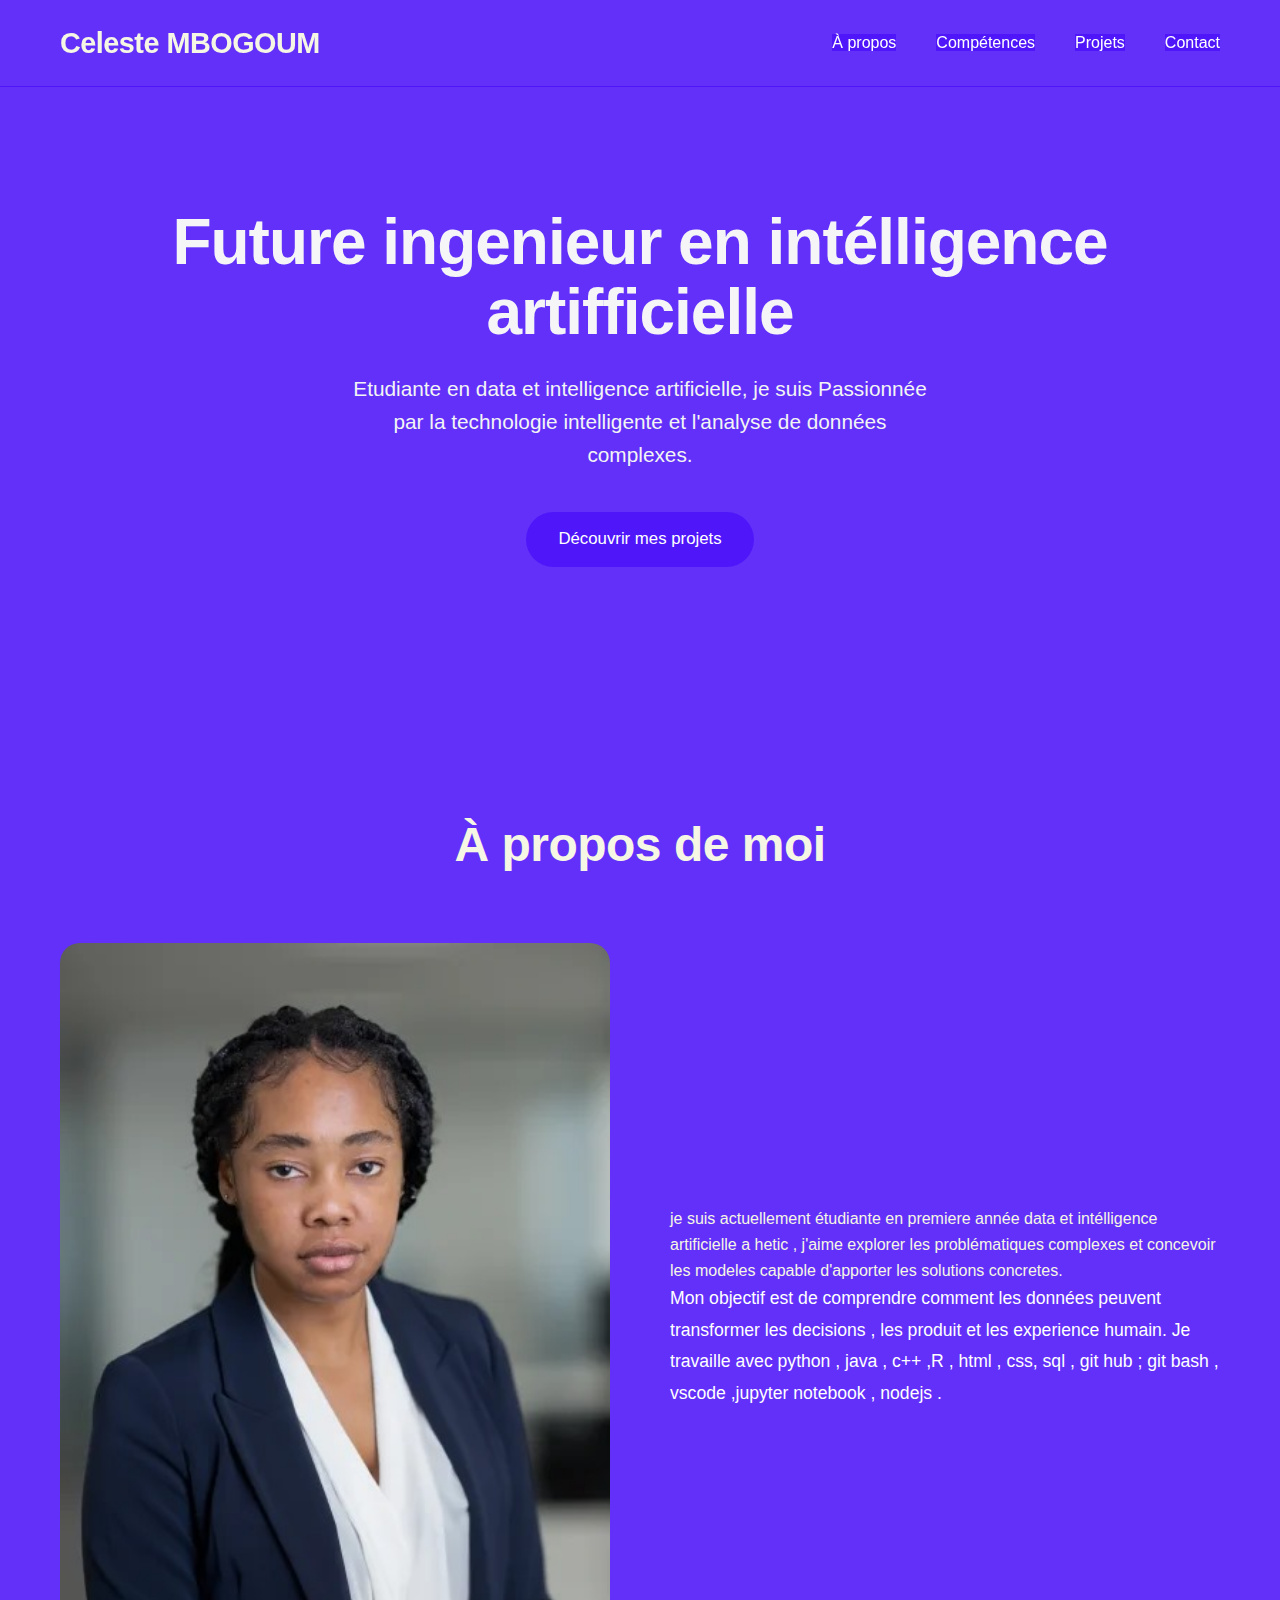
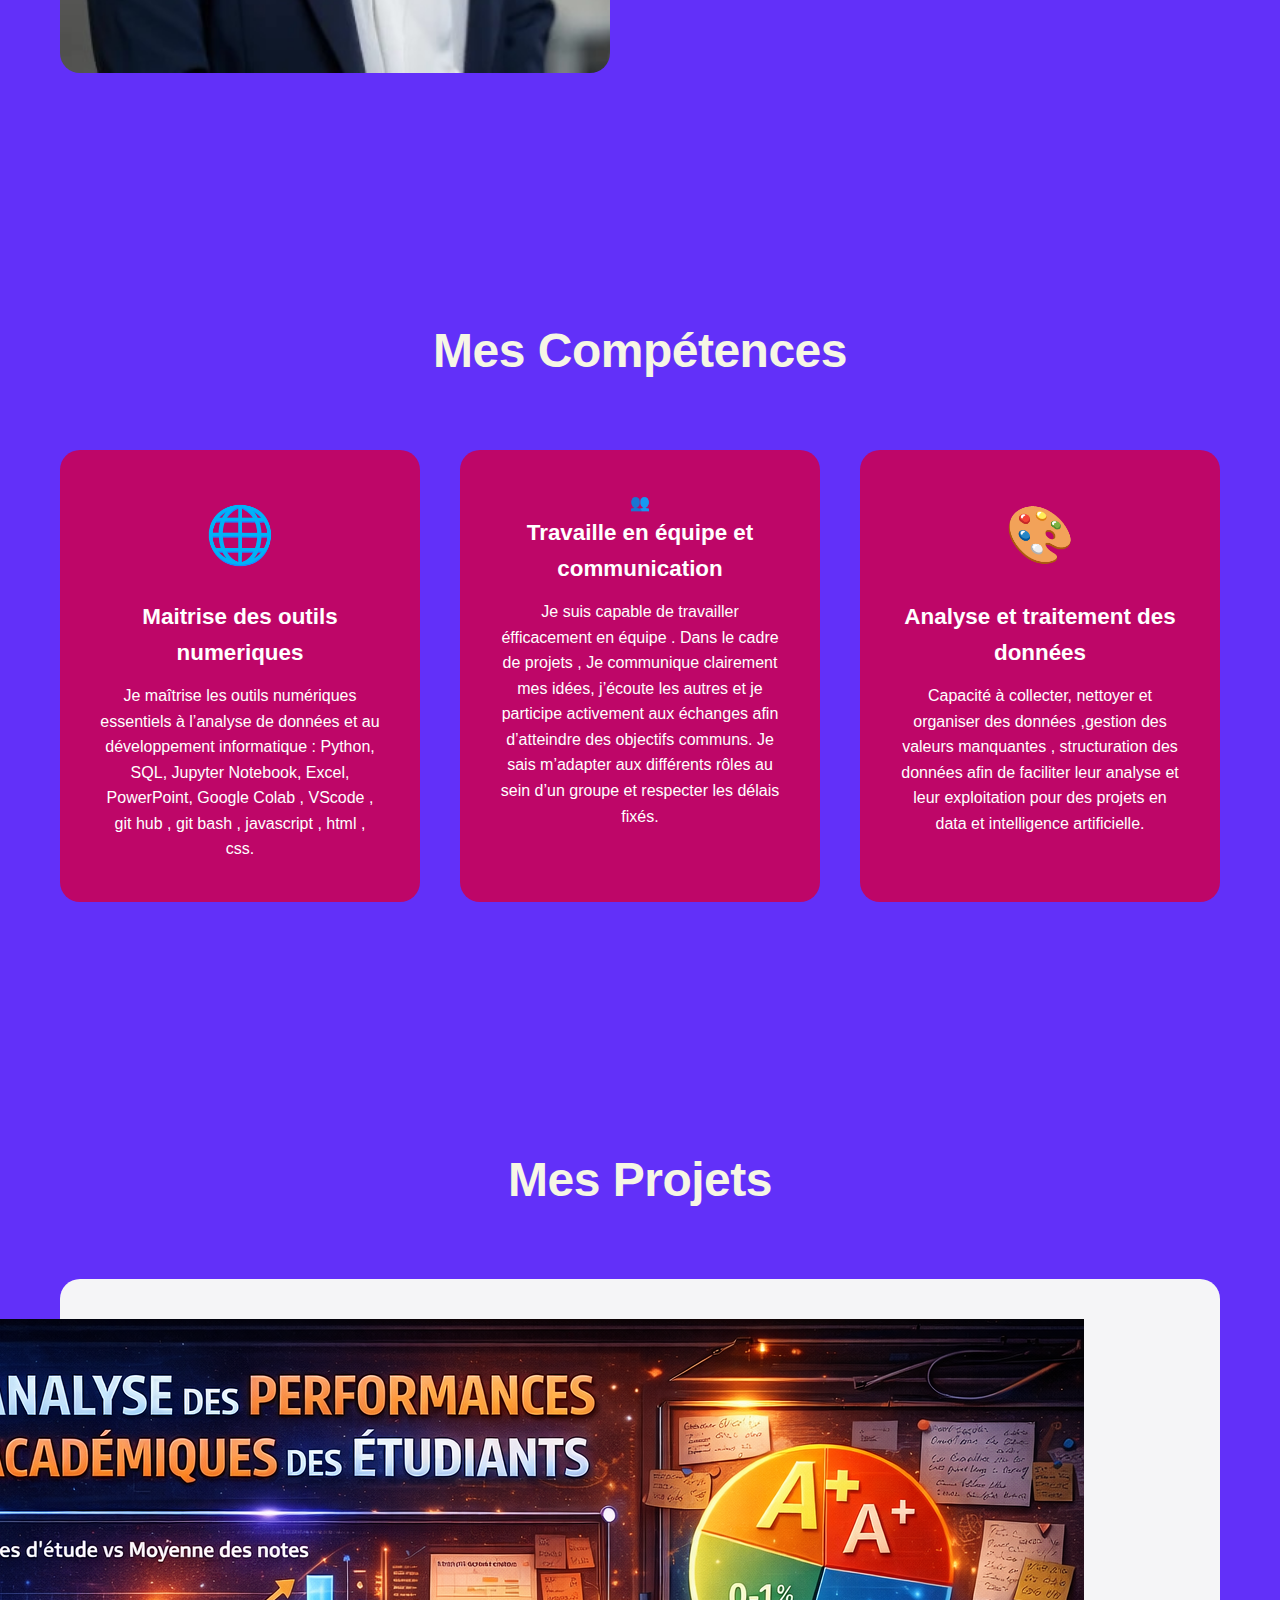
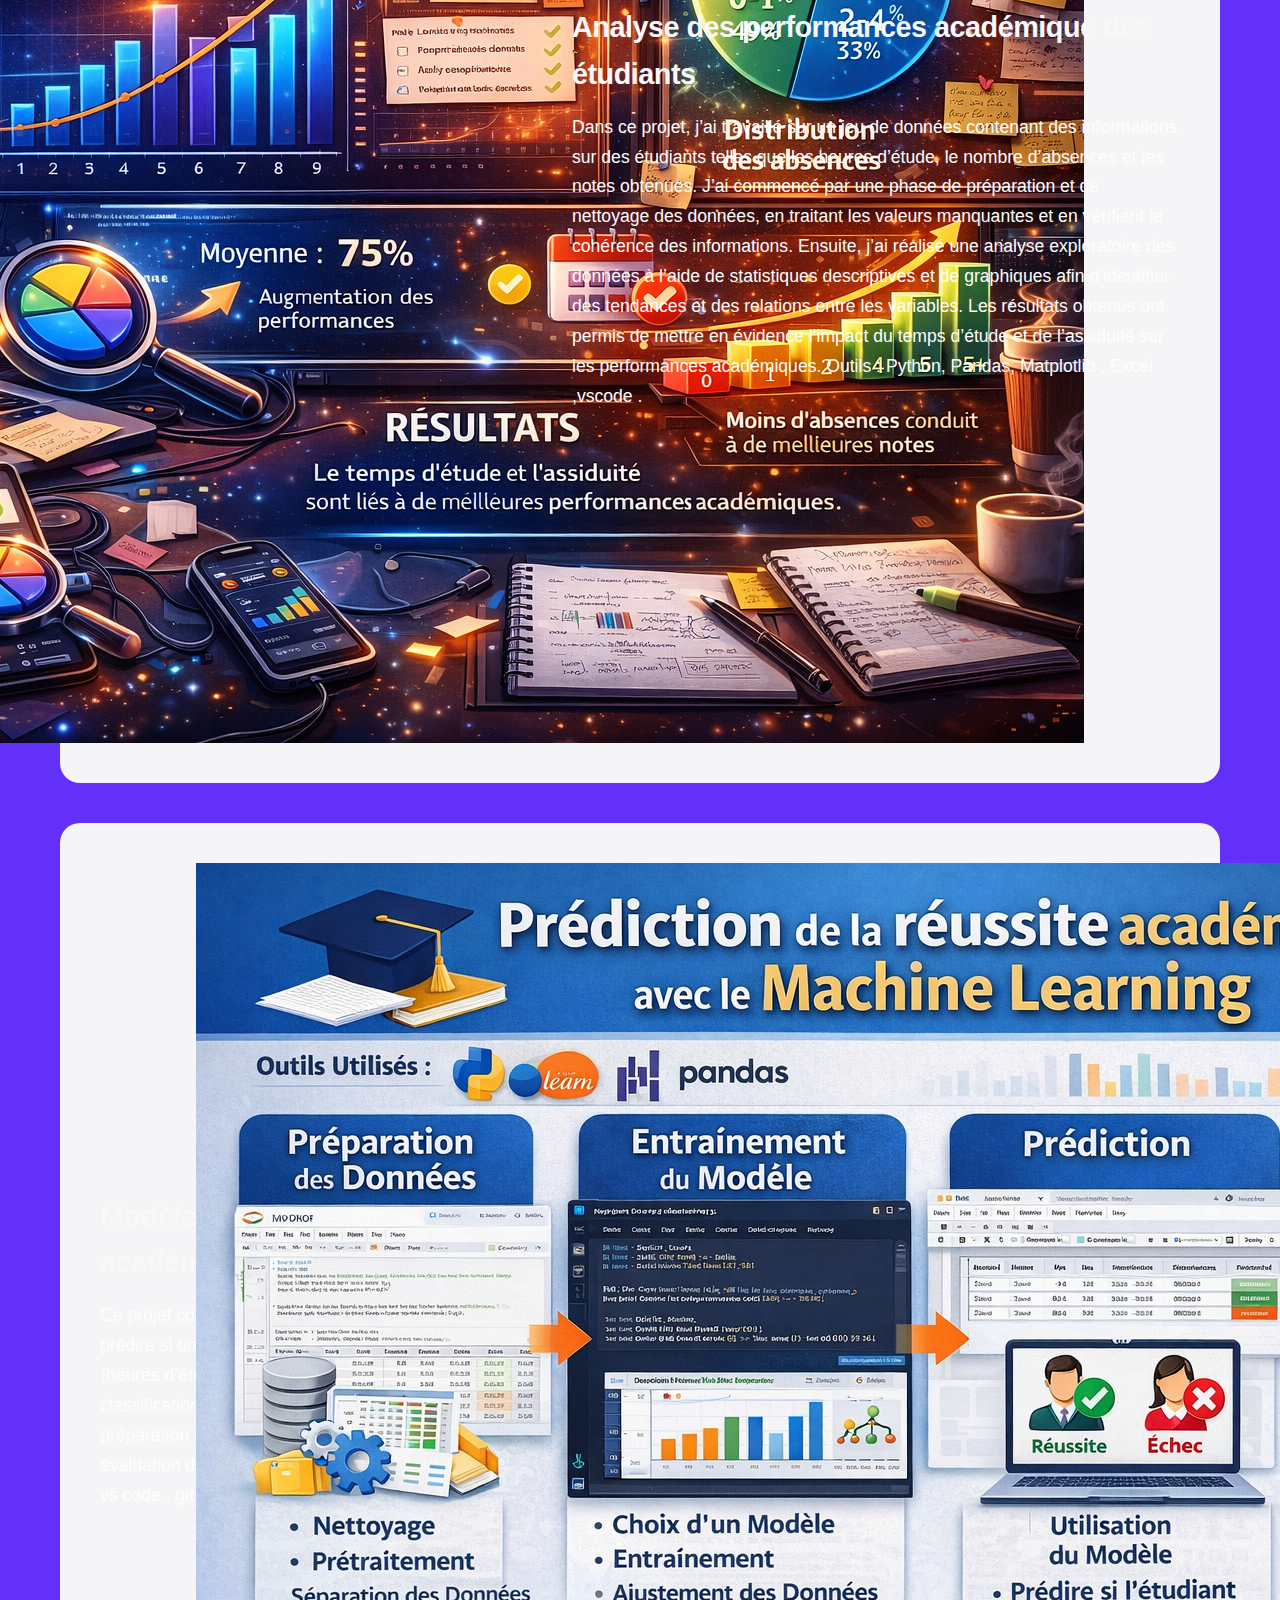
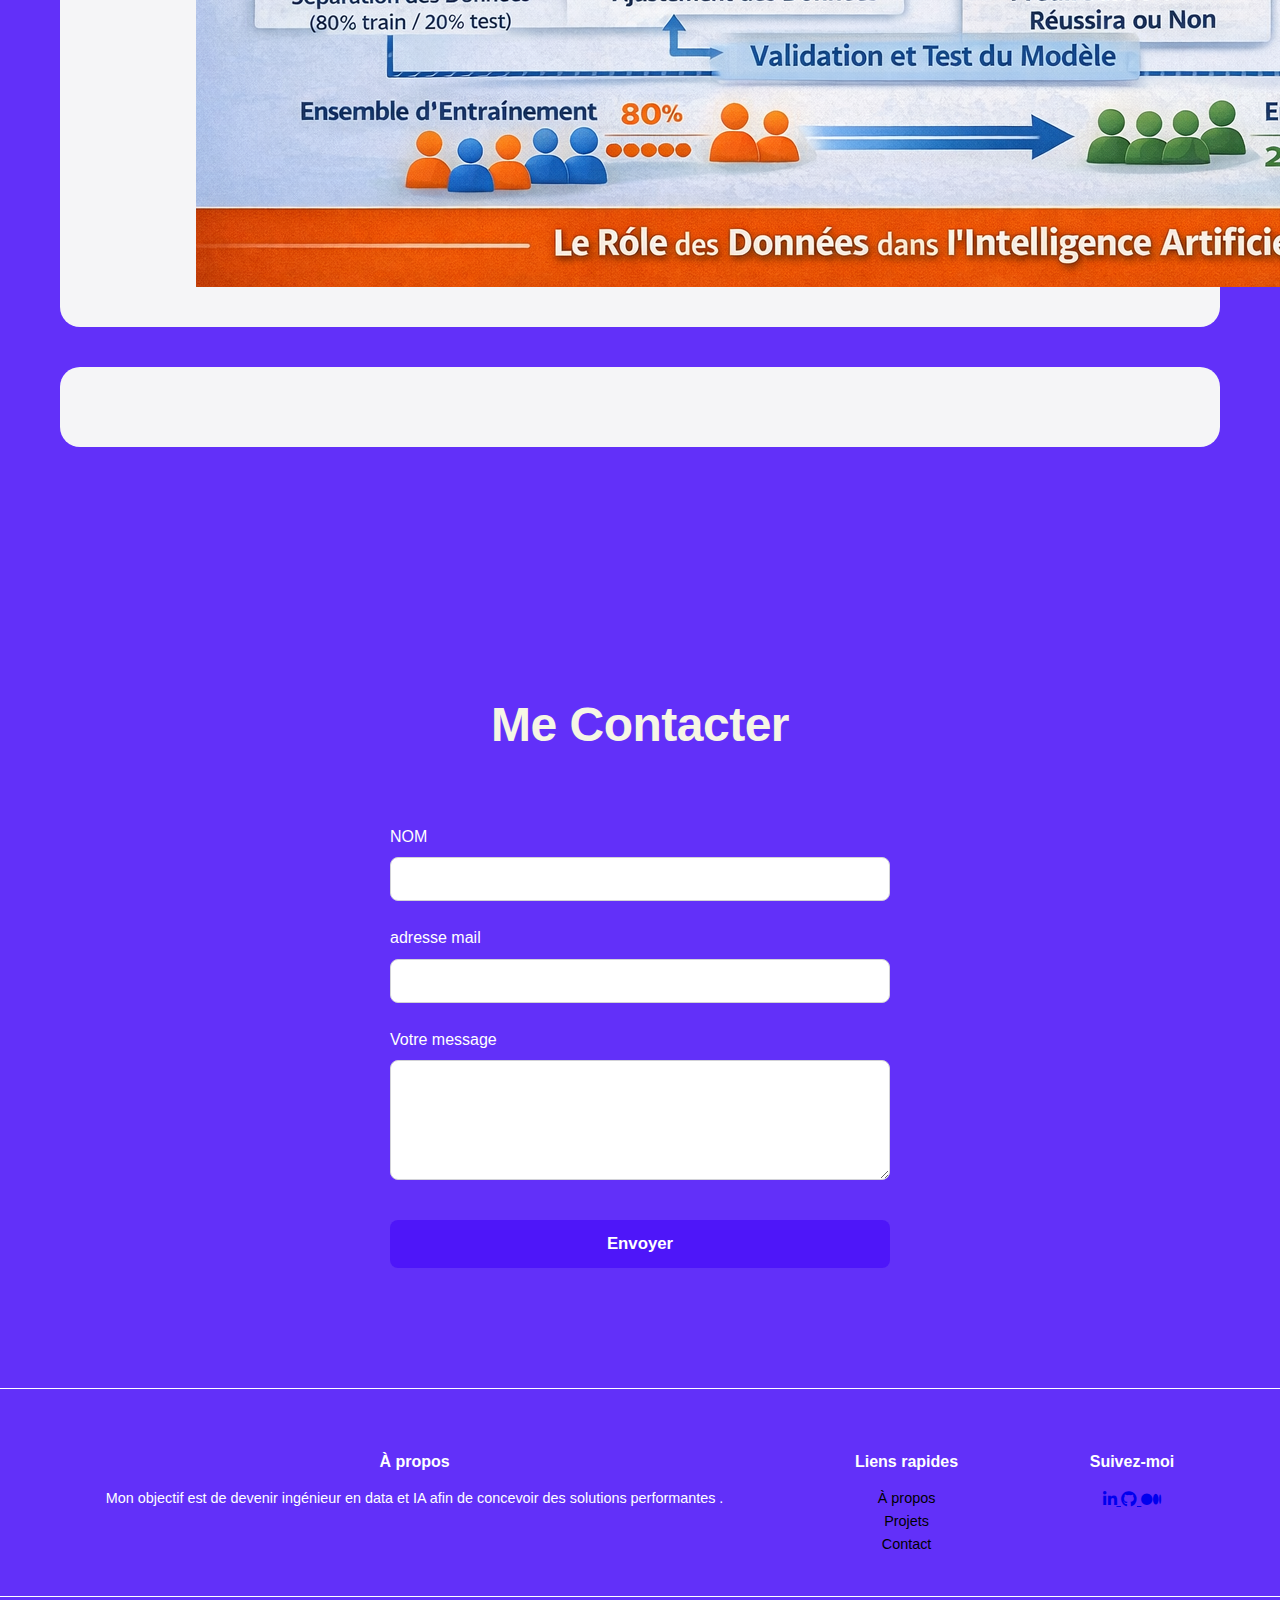
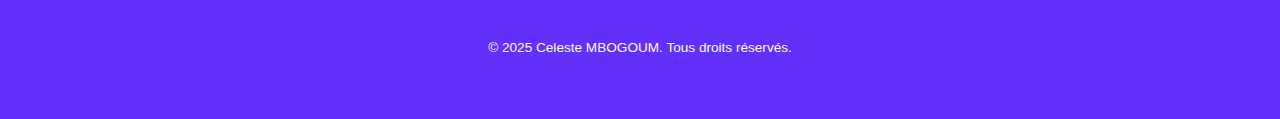
<file: index.html>
<!DOCTYPE html>
<html lang="fr">
<head>
    <meta charset="UTF-8">
    <meta name="viewport" content="width=device-width, initial-scale=1.0">
    <title>Mon Portfolio</title>
</head>
   <!-- ===== Ajoute le lien vers le fichier style.css ===== -->
    <link rel="stylesheet" href="style.css">
   <link rel="preconnect" href="https://fonts.googleapis.com">
<link rel="preconnect" href="https://fonts.gstatic.com" crossorigin>
<link href="https://fonts.googleapis.com/css2?family=Montserrat:wght@700&family=Roboto:wght@400&display=swap" rel="stylesheet">
    <link rel="icon" href="favicon.svg" type="image/svg+xml">
    <link rel="stylesheet" href="https://cdnjs.cloudflare.com/ajax/libs/font-awesome/6.5.0/css/all.min.css">

  </head>
   <link rel="stylesheet" href="style.css">
  </head>
<body>

    <!-- ===== HEADER / NAVIGATION ===== -->
    <header>
        <div class="container">
            <nav>
                <div class="logo">
                      Celeste MBOGOUM
                </div>
                <ul class="nav-links">
                    <li><a href="#about">À propos</a></li>
                    <li><a href="#skills">Compétences</a></li>
                    <li><a href="#projects">Projets</a></li>
                    <li><a href="#contact">Contact</a></li>
                </ul>
            </nav>
        </div>
    </header>

    <!-- ===== HERO SECTION ===== -->
    <section class="hero">
        <div class="container">
            <h1>
                Future ingenieur en intélligence artifficielle
            </h1>
            <p>
                <!-- TODO MARDI HTML : Changez cette description (parlez de VOUS) -->
             Etudiante en data et intelligence artificielle, je suis Passionnée par la technologie intelligente et l'analyse de données complexes. 
            </p>
            <a href="#projects" class="cta-button">Découvrir mes projets</a>
        </div>
    </section>

    <!-- ===== ABOUT SECTION ===== -->
    <section class="about" id="about">
        <div class="container">
            <h2 class="section-title">À propos de moi</h2>
            
            <div class="about-content">
                <div class="about-image">
                    <img src="./img/image 03.jpeg" alt="img/image 03.jpeg">
                </div>

                <div class="about-text">
                    <h2></h2>
                    <p>
                        <!-- TODO MARDI HTML : Écrivez un paragraphe sur vous -->
                    </p>je suis actuellement étudiante en premiere année data et intélligence artificielle a hetic , j'aime explorer les problématiques complexes et concevoir les modeles capable d'apporter les solutions concretes.
                    <p>
                
                        Mon objectif est de comprendre comment les données peuvent transformer les decisions , les produit et les experience humain. Je travaille avec python , java , c++ ,R , html , css, sql , git hub ; git bash , vscode ,jupyter notebook , nodejs .
                    </p>
                </div>
            </div>
        </div>
    </section>

    <!-- ===== SKILLS SECTION ===== -->
    <section class="skills" id="skills">
        <div class="container">
            <h2 class="section-title">Mes Compétences</h2>
            
            <div class="skills-grid">
                <div class="skill-card">
                    <div class="skill-icon">🌐</div>
                    <h3>Maitrise des outils numeriques </h3>
                    <p>
Je maîtrise les outils numériques essentiels à l’analyse de données et au développement informatique : Python, SQL, Jupyter Notebook, Excel, PowerPoint, Google Colab , VScode , git hub , git bash , javascript , html , css.</p>
                </div>

                <div class="skill-card">
                     <div class="icon">👥</div>
                    <h3>Travaille en équipe et communication </h3>
                    <p>
Je suis capable de travailler éfficacement en équipe . Dans le cadre de projets , Je communique clairement mes idées, j’écoute les autres et je participe activement aux échanges afin d’atteindre des objectifs communs. Je sais m’adapter aux différents rôles au sein d’un groupe et respecter les délais fixés.</p>
                </div>

                <div class="skill-card">
                    <div class="skill-icon">🎨</div>
                    <h3>Analyse et traitement des données </h3>
                    <p>
Capacité à collecter, nettoyer et organiser des données ,gestion des valeurs manquantes , structuration des données afin de faciliter leur analyse et leur exploitation pour des projets en data et intelligence artificielle.</p>
                </div>
            </div>
        </div>
    </section>

    <!-- ===== PROJECTS SECTION ===== -->
    <section class="projects" id="projects">
       <div class="container">
            <h2 class="section-title">Mes Projets</h2>

            <div class="projects-grid">
                <div class="project-card">
                    <div class="project-image">
                        <img src= "./img/image.png" alt="img/image.png">
                    </div>
                    <div class="project-content">
                        <h3> Analyse des performances  académique des  étudiants</h3>
                        <p>
Dans ce projet, j’ai travaillé sur un jeu de données contenant des informations sur des étudiants telles que les heures d’étude, le nombre d’absences et les notes obtenues.
J’ai commencé par une phase de préparation et de nettoyage des données, en traitant les valeurs manquantes et en vérifiant la cohérence des informations.

Ensuite, j’ai réalisé une analyse exploratoire des données à l’aide de statistiques descriptives et de graphiques afin d’identifier des tendances et des relations entre les variables.
Les résultats obtenus ont permis de mettre en évidence l’impact du temps d’étude et de l’assiduité sur les performances académiques.
 Outils  : Python, Pandas, Matplotlib , Excel ,vscode .</p>
                        <a href="#" class="project-link"></a>
                    </div>
                </div>

                <div class="project-card">
                    <div class="project-image">
                        <img src="./img/image Predilection reussite academique.png" alt="">
                    </div>
                    <div class="project-content">
                        <h3>   Modèle de prédilection de la réussite académique avec la machine learning</h3>
                        <p>
Ce projet consiste à créer un premier modèle de machine learning capable de prédire si un étudiant va réussir ou non en fonction de plusieurs variables (heures d’étude, absences, notes).J’ai utilisé un algorithme simple de classification afin de comprendre les étapes clés du machine learning :
préparation des données , séparation des données , entraînement du modèle
évaluation des performances .
 Outils utilisés : Python, Scikit-learn, Pandas , vs code , git hub , git bash , javascript .
 </p> 
                        <a href="#" class="project-link"></a>
                    </div>
                </div>

                <div class="project-card">
            </div>
        </div>
    </section>

    <!-- ===== CONTACT SECTION / FORM ===== -->
    <section class="contact" id="contact">
        <div class="container">
            <h2>Me Contacter</h2>
            
            <form class="contact-form">
                <div class="form-group">
                    <label for="name"> NOM </label>
                    <input type="text" id="name" name="Celeste romel MBOGOUM TENE">
                </div>

                <div class="form-group">
                    <label for="email"> adresse mail </label>
                    <input type="email" id="email" name="mbogoumcelesta@gmail.com">
                </div>

                <div class="form-group">
                    <label for="message">Votre message</label>
                    <textarea id="Je suis toujours enthousiaste à l’idée de collaborer sur des projets innovants en intelligence artificielle et data science. N’hésitez pas à me contacter ! »" name="message"></textarea>
                </div>  

                <button type="submit" class="submit-button">Envoyer</button>
            </form>
        </div>
    </section>

    <!-- ===== FOOTER ===== -->
    <footer>
        <div class="container">
            <div class="footer-content">
                <div class="footer-section">
                    <h3>À propos</h3>
                    <p>Mon objectif est de devenir ingénieur en data et IA afin de concevoir des solutions performantes .</p>
                </div>

                <div class="footer-section">
                    <h3>Liens rapides</h3>
                    <p><a href="#about" style="color: #000000; text-decoration: none;">À propos</a></p>
                    <p><a href="#projects" style="color:#000000; text-decoration: none;">Projets</a></p>
                    <p><a href="#contact" style="color: #000000; text-decoration: none;">Contact</a></p>
                </div>

                <div class="footer-section">
                    <h3>Suivez-moi</h3>
                  <div class="social-icons">
    <a href="https://www.linkedin.com/in/TON-PROFIL" target="_blank">
        <i class="fab fa-linkedin-in"></i>
    </a>

    <a href="https://github.com/TON-GITHUB" target="_blank">
        <i class="fab fa-github"></i>
    </a>

    <a href="https://medium.com/@TON-MEDIUM" target="_blank">
        <i class="fab fa-medium"></i>
    </a>
</div>


                    </div>
                </div>
            </div>

            <div class="footer-bottom">
                © 2025 Celeste MBOGOUM. Tous droits réservés.
            </div>
        </div>
    </footer>
</body>
</html>
</file>
<file: style.css>
* {
            margin: 0;
            padding: 0;
            box-sizing: border-box;
        }

        /* ===== STYLES GLOBAUX (Design Apple) ===== */
        body {
            font-family: -apple-system, BlinkMacSystemFont, 'Segoe UI', Helvetica, Arial, sans-serif;
            color: #f6f6e5;
            background-color: #4003f893;
            line-height: 1.6;
        }

        .container {
            max-width: 1200px;
            margin: 0 auto;
            padding: 0 20px;
        }

        /* ===== HEADER / NAVIGATION ===== */
        header {
            background-color:  #4003f893;
            border-bottom: 1px solid #4003f893;
            padding: 20px 0;
            position: sticky;
            top: 0;
            z-index: 100;
            backdrop-filter: blur(20px);
            background-color:  #4003f893 
           border-top: 1px solid #fdfdfd     
          }


        nav {
            display: flex;
            justify-content: space-between;
            align-items: center;
            /* TODO MARDI CSS : Vérifier que c'est du flexbox correct */
        }

        .logo {
            font-size: 1.8rem;
            font-weight: 600;
            letter-spacing: -0.5px;
        }

        .nav-links {
            display: flex;
            list-style: none;
            gap: 40px;
            /* TODO MARDI CSS : Vérifier que c'est du flexbox avec gap */
        }

        .nav-links a {background:  #4003f893;
            color: #ffffff;
            text-decoration: none;
            font-weight: 500;
            font-size: 1rem;
            transition: opacity 0.3s;
        }

        .nav-links a:hover {
            background: #8e9191;
            /* TODO MARDI CSS : Ajouter opacity: 0.6; */
        }

        /* ===== HERO SECTION ===== */
        .hero {
            background-color:  #4003f893;
            color: #f5f5f8;
            padding: 120px 0;
            text-align: center;
            display: flex;
            flex-direction: column;
            justify-content: center;
            align-items: center;
        }

        .hero h1 {
            font-size: 4rem;
            font-weight: 700;
            margin-bottom: 24px;
            letter-spacing: -1px;
            line-height: 1.1;
        }

        .hero p {
            font-size: 1.3rem;
            color: #f3f4f4;
            margin-bottom: 40px;
            max-width: 600px;
            margin-left: auto;
            margin-right: auto;
            line-height: 1.6;
            font-weight: 400;
        }

        .cta-button {
            display: inline-block;
            background-color:  #4003f893;
            color: white;
            padding: 14px 32px;
            border-radius: 980px;
            text-decoration: none;
            font-weight: 500;
            transition: all 0.3s;
            font-size: 1.05rem;
        }

        .cta-button:hover {
            /* TODO MARDI CSS : Ajouter background-color: #0a84ff; */
        }

        /* ===== ABOUT SECTION ===== */
        .about {
            background-color:  #4003f893;
            padding: 120px 0;
        }

        .section-title {
            font-size: 3rem;
            font-weight: 700;
            margin-bottom: 60px;
            text-align: center;
            letter-spacing: -0.5px;
        }

        .about-content {
            display: flex;
            gap: 60px;
            align-items: center;
            /* TODO MARDI CSS : Vérifier que c'est du flexbox avec gap */
        }

        .about-image {
            flex: 1;
            /* TODO MARDI CSS : Ajouter min-height: 400px; */
        }

        .about-image img {
            width: 100%;
            border-radius: 20px;
            display: block;
        }

        .about-text {
            flex: 1;
        }

        .about-text h2 {
            font-size: 2.4rem;
            font-weight: 700;
            color: #ffffff;
            margin-bottom: 24px;
            letter-spacing: -0.5px;
        }

        .about-text p {
            font-size: 1.1rem;
            color: #ffffff;
            margin-bottom: 24px;
            line-height: 1.8;
            font-weight: 400;
        }

        /* ===== SKILLS SECTION ===== */
        .skills {
            background-color:  #4003f893;
            padding: 120px 0;
        }

        .skills-grid {
            display: flex;
            gap: 40px;
            margin-top: 60px;
            justify-content: space-around;
            flex-wrap: wrap;
            /* TODO MARDI CSS : Vérifier que c'est du flexbox avec gap */
        }

        .skill-card {
            background: rgb(190, 6, 104);
            padding: 40px;
            border-radius: 20px;
            text-align: center;
            flex: 1;
            min-width: 250px;
            transition: all 0.3s;
        }

        .skill-card:hover {
            background: #8f1010;
            /* TODO MARDI CSS : Ajouter transform: translateY(-8px); */
        }

        .skill-icon {
            font-size: 3.5rem;
            margin-bottom: 20px;
        }

        .skill-card h3 {
            font-size: 1.4rem;
            font-weight: 600;
            color: #ffffff;
            margin-bottom: 12px;
        }

        .skill-card p {
            color: #ffffff ;
            font-size: 1rem;
            font-weight: 400;
            line-height: 1.6;
        }

        /* ===== PROJECTS SECTION ===== */
        .projects {
            background-color:  #4003f893;
            padding: 120px 0;
        }

        .projects-grid {
            display: flex;
            gap: 40px;
            margin-top: 60px;
            flex-direction: column;
            /* TODO MARDI CSS : Vérifier la structure (colonnes empilées) */
        }

        .project-card {
            display: flex;
            gap: 40px;
            align-items: center;
            padding: 40px;
            background: #f5f5f7;
            border-radius: 20px;
            transition: all 0.3s;
        }

        .project-card:hover {
            background: #0071e3;
            /* TODO MARDI CSS : Ajouter transform: translateY(-4px); */
        }

        .project-card:nth-child(2) {
            flex-direction: row-reverse;
        }

        .project-image {
            width: 40%;
            min-height: 300px;
            background: linear-gradient(135deg, #0071e3 0%, #0071e3 100%);
            border-radius: 16px;
            display: flex;
            align-items: center;
            justify-content: center;
            color: #ffffff;
            font-size: 1.3rem;
            font-weight: 600;
        }

        .project-content {
            flex: 1;
        }

        .project-content h3 {
            font-size: 1.8rem;
            font-weight: 700;
            color: #f9f8f8;
            margin-bottom: 16px;
            letter-spacing: -0.5px;
        }

        .project-content p {
            color:#fffdfd;
            margin-bottom: 20px;
            font-size: 1.1rem;
            line-height: 1.7;
        }

        .project-link {
            display: inline-block;
            color: #ffffff;
            text-decoration: none;
            font-weight: 500;
            transition: color 0.3s;
            font-size: 1.05rem;
        }

        .project-link:hover {
            /* TODO MARDI CSS : Ajouter color: #0a84ff; */
        }

        /* ===== CONTACT SECTION / FORM ===== */
        .contact {
            background-color:  #4003f893;
            padding: 120px 0;
        }

        .contact h2 {
            text-align: center;
            font-size: 3rem;
            font-weight: 700;
            margin-bottom: 60px;
            letter-spacing: -0.5px;
        }

        .contact-form {
            max-width: 500px;
            margin: 0 auto;
            display: flex;
            flex-direction: column;
            gap: 24px;
            /* TODO MARDI CSS : Vérifier que c'est du flexbox column */
        }

        .form-group {
            display: flex;
            flex-direction: column;
            gap: 8px;
        }

        .form-group label {
            font-weight: 500;
            font-size: 1rem;
            color: #ffffff;
        }

        .form-group input,
        .form-group textarea {
            padding: 12px 16px;
            border: 1px solid #d2d2d7;
            border-radius: 8px;
            font-family: inherit;
            font-size: 1rem;
            transition: all 0.3s;
        }

        .form-group input:focus,
        .form-group textarea:focus {
            /* TODO MARDI CSS : Ajouter outline: none; border-color: #0071e3; */
        }

        .form-group textarea {
            resize: vertical;
            min-height: 120px;
        }

        .submit-button {
            background-color:  #4003f893;
            color: #ffffff;
            padding: 14px;
            border: none;
            border-radius: 8px;
            font-weight: 600;
            font-size: 1.05rem;
            cursor: pointer;
            transition: all 0.3s;
            margin-top: 16px;
        }

        .submit-button:hover {
            /* TODO MARDI CSS : Ajouter background-color: #0a84ff; */
        }

        /* ===== FOOTER ===== */
        footer {
            background-color:  #4003f893;
            color: #ffffff;
            padding: 60px 0;
            text-align: center;
            border-top: 1px solid #ffffff;
        }

        .footer-content {
            display: flex;
            justify-content: space-around;
            align-items: flex-start;
            flex-wrap: wrap;
            gap: 40px;
            margin-bottom: 40px;
        }

        .footer-section h3 {
            font-size: 1rem;
            font-weight: 600;
            color: #ffffff;
            margin-bottom: 12px;
        }

        .footer-section p {
            font-size: 0.9rem;
            line-height: 1.6;
        }

        .social-links {
            display: flex;
            gap: 20px;
            justify-content: center;
        }

        .social-links a {
            color: #ffffff;
            text-decoration: none;
            font-size: 1.2rem;
            transition: color 0.3s;
        }

        .social-links a:hover {
            /* TODO MARDI CSS : Ajouter color: #1d1d1f; */
        }

        .footer-bottom {
            font-size: 0.85rem;
            color: #ffffff;
            padding-top: 40px;
            border-top: 1px solid #ffffff;
        }

        /* ===== MEDIA QUERIES (RESPONSIVE) ===== */

        /* Tablette (768px et moins) */
        @media (max-width: 768px) {
            /* TODO MARDI CSS : Navigation - passer à flex-direction: column; gap: 20px; */
            .nav-links {
                /* TODO MARDI CSS : Ajouter flex-direction: column; gap: 20px; */
            }

            /* TODO MARDI CSS : Hero - réduire h1 à 2.5rem */
            .hero h1 {
                /* TODO MARDI CSS : Ajouter font-size: 2.5rem; padding: 40px 0; */
            }

            /* TODO MARDI CSS : About - passer en colonne */
            .about-content {
                /* TODO MARDI CSS : Ajouter flex-direction: column; gap: 40px; */
            }

            /* TODO MARDI CSS : Projects - adapter pour mobile */
            .project-card {
                /* TODO MARDI CSS : Ajouter flex-direction: column !important; gap: 20px; */
            }

            .project-image {
                width: 100%;
            }

            /* TODO MARDI CSS : Section padding réduit */
            .about, .skills, .projects, .contact {
                /* TODO MARDI CSS : Ajouter padding: 80px 0; */
            }
        }

     /* ===== MEDIA QUERIES (RESPONSIVE) ===== */

/* Tablette (768px et moins) */
@media (max-width: 768px) {
    .nav-links {
        flex-direction: column;
        gap: 20px;
    }

    .hero h1 {
        font-size: 2.5rem;
    }

    .hero p {
        font-size: 1.1rem;
    }

    .about-content {
        flex-direction: column;
        gap: 40px;
    }

    .project-card {
        flex-direction: column !important;
        gap: 20px;
    }

    .project-image {
        width: 100%;
    }

    .about, .skills, .projects, .contact {
        padding: 80px 0;
    }
}

/* Mobile (480px et moins) */
@media (max-width: 480px) {
    .hero h1 {
        font-size: 1.8rem;
    }

    .hero p {
        font-size: 1rem;
    }

    .section-title {
        font-size: 2rem;
    }

    .about-text h2 {
        font-size: 1.8rem;
    }

    .about-text p {
        font-size: 1rem;
    }

    .skill-card h3 {
        font-size: 1.2rem;
    }

    .skill-card p {
        font-size: 0.9rem;
    }

    .skills-grid {
        flex-direction: column;
        gap: 20px;
    }

    .skill-card {
        min-width: 100%;
    }

    .project-content h3 {
        font-size: 1.4rem;
    }

    .project-content p {
        font-size: 1rem;
    }

    .about, .skills, .projects, .contact {
        padding: 60px 0;
    }

    .contact-form {
        max-width: 100%;
    }
}
</file>
